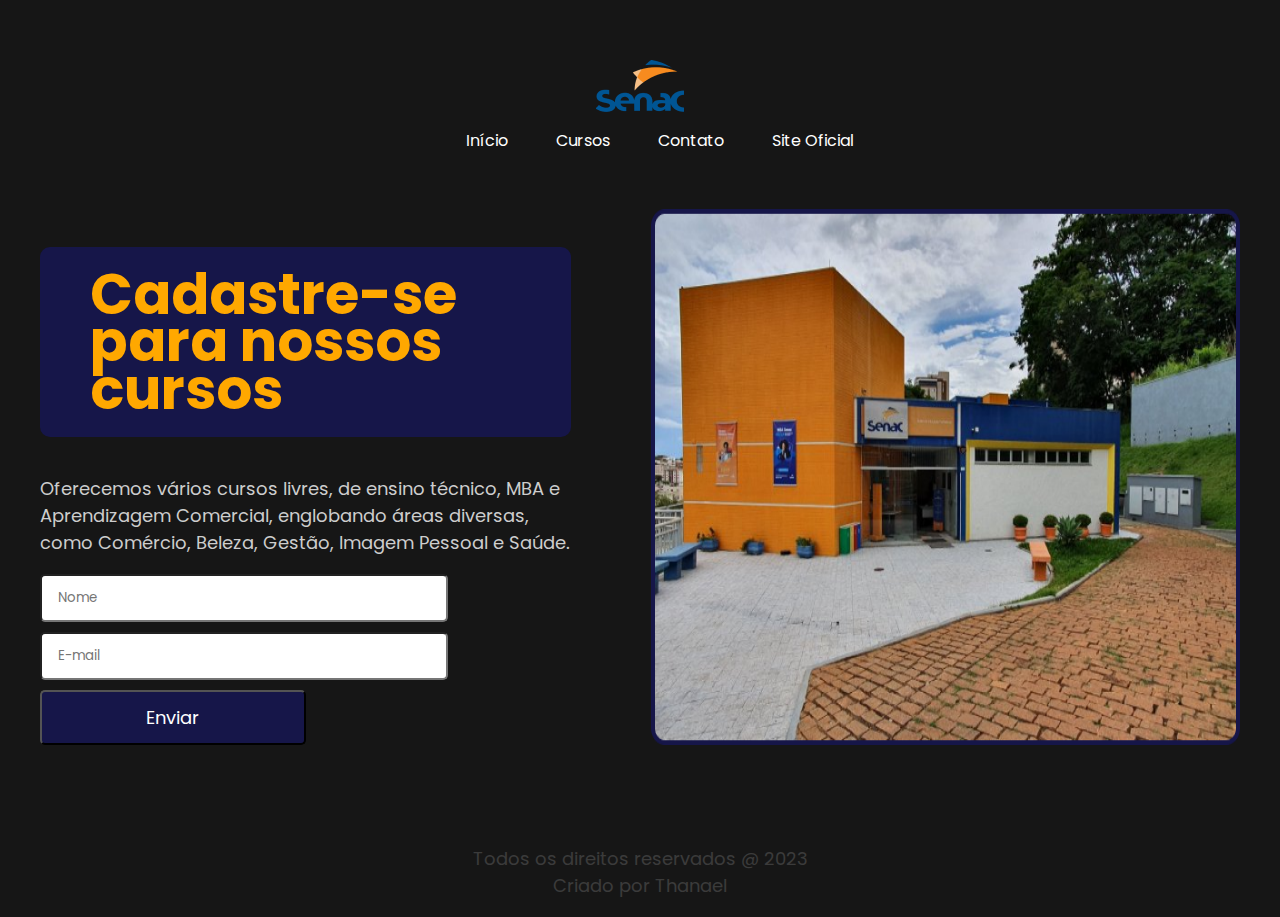
<file: index.html>
<!DOCTYPE html>
<html lang="en">

<head>
    <meta charset="UTF-8">
    <meta name="viewport" content="width=device-width, initial-scale=1.0">
    <title>Início | SENAC</title>
    <link rel="shortcut icon" href="logo.png" type="image/x-icon">
    <link rel="stylesheet" href="style.css">
    <link rel="preconnect" href="https://fonts.googleapis.com">
    <link rel="preconnect" href="https://fonts.gstatic.com" crossorigin>
    <link href="https://fonts.googleapis.com/css2?family=Poppins:wght@300;500;700&display=swap" rel="stylesheet">
</head>

<body>


    <header>
        <img src="logo.png" alt="Logomarca do SENAC">

        <ul>
            <li><a href="index.html">Início</a></li>
            <li><a href="cursos.html">Cursos</a></li>
            <li><a href="contato.html">Contato</a></li>
            <li><a href="https://www.mg.senac.br/Paginas/default.aspx" target="_blank">Site Oficial</a></li>
        </ul>
    </header>

    <main class="main-incio">
        <div>
            <h1>Cadastre-se
                para nossos
                cursos</h1>
            <p>Oferecemos vários cursos livres, de ensino técnico, MBA​ e Aprendizagem Comercial​, englobando áreas
                diversas, como Comércio, Beleza, Gestão, Imagem Pessoal e Saúde.</p>
            <input type="text" placeholder="Nome">
            <br>
            <input type="text" placeholder="E-mail">
            <br>
            <button>Enviar</button>
        </div>

        <img src="unidade.png" alt="Unidade de Patos de Minas do SENAC">
    </main>

    <footer>
        <p>Todos os direitos reservados @ 2023<br>Criado por Thanael</p>
    </footer>


</body>

</html>
</file>
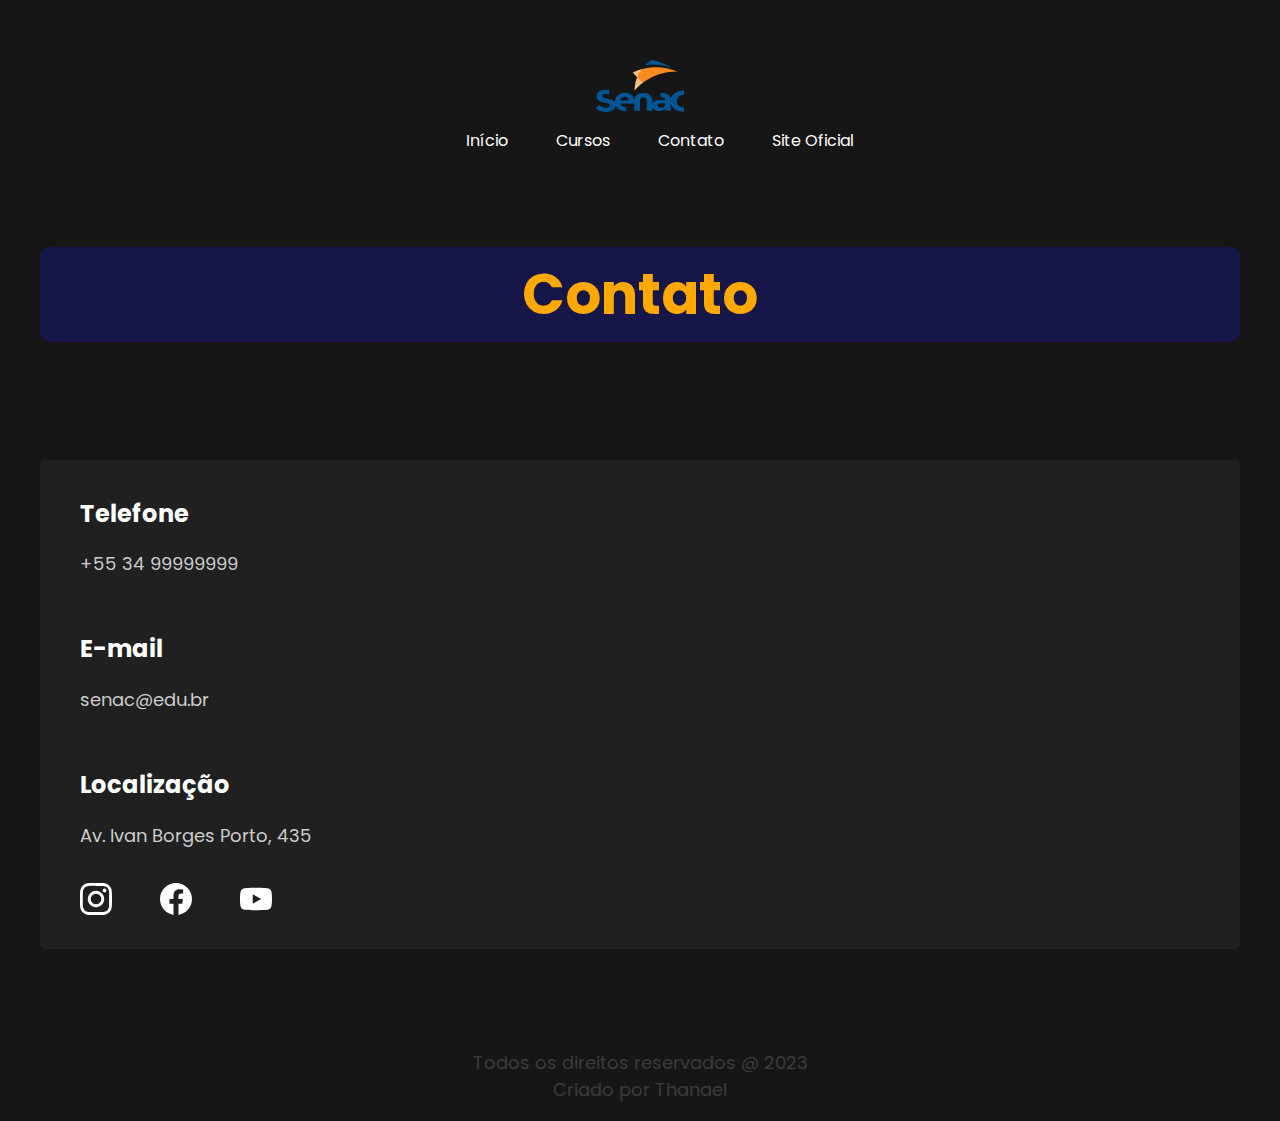
<file: contato.html>
<!DOCTYPE html>
<html lang="en">

<head>
    <meta charset="UTF-8">
    <meta name="viewport" content="width=device-width, initial-scale=1.0">
    <title>Contato | SENAC </title>
    <link rel="shortcut icon" href="logo.png" type="image/x-icon">
    <link rel="stylesheet" href="style.css">
    <link rel="preconnect" href="https://fonts.googleapis.com">
    <link rel="preconnect" href="https://fonts.gstatic.com" crossorigin>
    <link href="https://fonts.googleapis.com/css2?family=Poppins:wght@300;500;700&display=swap" rel="stylesheet">
    <link rel="stylesheet" href="contato.css">
</head>

<body>
    <header>
        <img src="logo.png" alt="Logomarca do SENAC">

        <ul>
            <li><a href="index.html">Início</a></li>
            <li><a href="cursos.html">Cursos</a></li>
            <li><a href="contato.html">Contato</a></li>
            <li><a href="https://www.mg.senac.br/Paginas/default.aspx">Site Oficial</a></li>
        </ul>
    </header>

    <main>

        <h1>Contato</h1>

        <div class="dados-contato">
            <ul class="dados-lista">
                <li>
                    <h2>Telefone</h2>
                    <p>+55 34 99999999</p>
                </li>
                <li>
                    <h2>E-mail</h2>
                    <p>senac@edu.br</p>
                </li>
                <li>
                    <h2>Localização</h2>
                    <p>Av. Ivan Borges Porto, 435</p>
                </li>
                <li>
                    <ul>
                        <li>
                            
                            <a href="https://www.instagram.com/senacminas"><img src="instagram.svg" alt="instagram"></a>
                        </li>
                        <li>
                            <a href="https://www.facebook.com/senacminas"><img src="facebook.svg" alt="facebook"></a>

                            
                        </li>
                        <li>
                            <a href="https://www.youtube.com/senacminas"><img src="youtube.svg" alt="youtube"></a>
                        </li>
                    </ul>
                </li>
            </ul>
            <figure>
                <iframe
                    src="https://www.google.com/maps/embed?pb=!1m18!1m12!1m3!1d3781.7243514227907!2d-46.509498524145066!3d-18.586461982519857!2m3!1f0!2f0!3f0!3m2!1i1024!2i768!4f13.1!3m3!1m2!1s0x94ae8ac557957281%3A0x1635d8b37fce816d!2sSenac%20-%20Patos%20de%20Minas!5e0!3m2!1spt-BR!2sbr!4v1690844530558!5m2!1spt-BR!2sbr"
                    width="600" height="450" style="border:0;" allowfullscreen="" loading="lazy"
                    referrerpolicy="no-referrer-when-downgrade">
                </iframe>




          
        </div>
    </main>
    <footer>
        <p>Todos os direitos reservados @ 2023<br>Criado por Thanael</p>
    </footer>

</body>

</html>
</file>
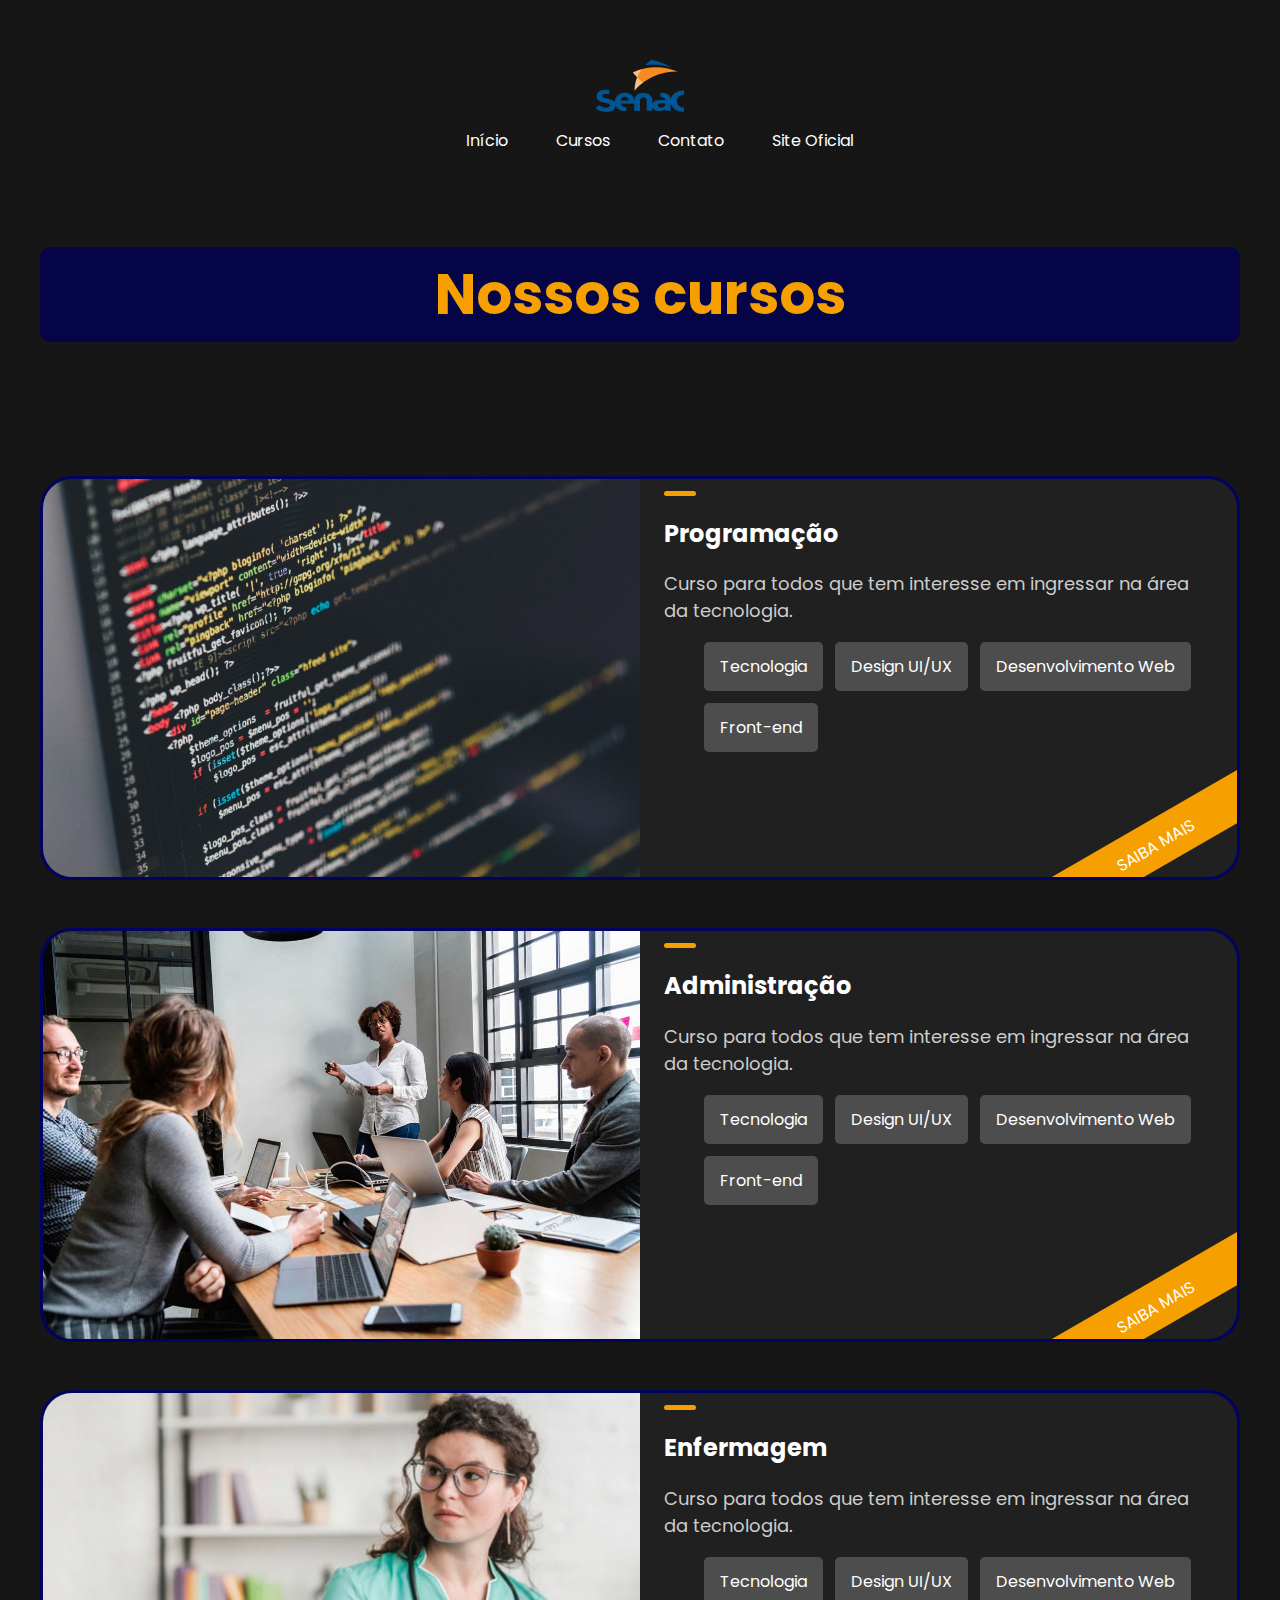
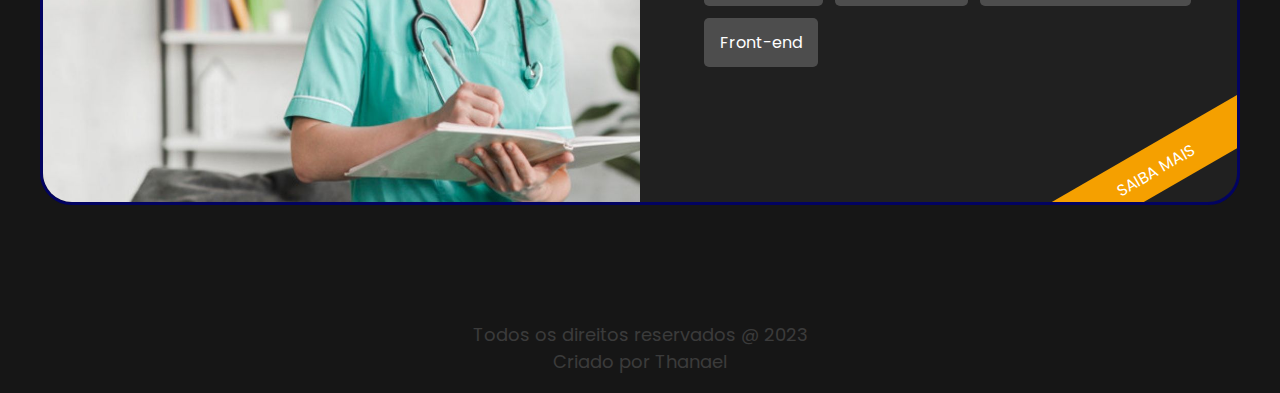
<file: cursos.html>
<!DOCTYPE html>
<html lang="en">

<head>
    <meta charset="UTF-8">
    <meta name="viewport" content="width=device-width, initial-scale=1.0">
    <title>Cursos | SENAC</title>
    <link rel="shortcut icon" href="logo.png" type="image/x-icon">
    
    <link rel="stylesheet" href="style.css">
    <link rel="preconnect" href="https://fonts.googleapis.com">
    <link rel="preconnect" href="https://fonts.gstatic.com" crossorigin>
    <link href="https://fonts.googleapis.com/css2?family=Poppins:wght@300;500;700&display=swap" rel="stylesheet">
    <link rel="stylesheet" href="cursos.css">
</head>

<body>

    <header>
        <img src="logo.png" alt="Logomarca do SENAC">

        <ul>
            <li><a href="index.html">Início</a></li>
            <li><a href="cursos.html">Cursos</a></li>
            <li><a href="contato.html">Contato</a></li>
            <li><a href="https://www.mg.senac.br/Paginas/default.aspx">Site Oficial</a></li>
        </ul>
    </header>

    <main>
        <h1>Nossos cursos</h1>

        <ul class="cursos">
            <li class="curso-item">
                <img src="programacao.jpg" alt="Códigos de programação">

                <div>
                    <span></span>
                    <h2>Programação</h2>
                    <p>Curso para todos que tem interesse em ingressar na área da tecnologia.</p>
                    <ul>
                        <li>Tecnologia</li>
                        <li>Design UI/UX</li>
                        <li>Desenvolvimento Web</li>
                        <li>Front-end</li>
                    </ul>
                    <a href="#">saiba mais</a>
                </div>
            </li>

            <li class="curso-item">
                <img src="administracao.jpg" alt="Códigos de programação">

                <div>
                    <span></span>
                    <h2>Administração</h2>
                    <p>Curso para todos que tem interesse em ingressar na área da tecnologia.</p>
                    <ul>
                        <li>Tecnologia</li>
                        <li>Design UI/UX</li>
                        <li>Desenvolvimento Web</li>
                        <li>Front-end</li>
                    </ul>
                    <a href="#">saiba mais</a>
                </div>
            </li>  

            <li class="curso-item">
                <img src="enfermagem.jpg" alt="Códigos de programação">

                <div>
                    <span></span>
                    <h2>Enfermagem</h2>
                    <p>Curso para todos que tem interesse em ingressar na área da tecnologia.</p>
                    <ul>
                        <li>Tecnologia</li>
                        <li>Design UI/UX</li>
                        <li>Desenvolvimento Web</li>
                        <li>Front-end</li>
                    </ul>
                    <a href="#">saiba mais</a>
                </div>
            </li>  
        </ul>
    </main>


    <footer>
        <p>Todos os direitos reservados @ 2023<br>Criado por Thanael</p>
    </footer>


</body>

</html>
</file>
<file: style.css>
body {
    background-color: #161616;
    color: white;
    font-family: 'Poppins', sans-serif;
}

* {
    outline: 0px solid red;
}

header {
    max-width: 1200px;
    margin: 40px auto;
    display: flex;
    flex-direction: column;
    justify-content: center;
    align-items: center;
}

ul {
    display: flex;
    gap: 48px;
    list-style: none;
}

h1 {
    background-color: #161649;
    color: #FFA800;
    border-radius: 10px;
    padding: 24px 50px;
    font-size: 56px;
    line-height: 85%;
}

main {
    max-width: 1200px;
    margin: 0 auto;
    display: flex;
    flex-direction: row;
    gap: 80px;
}

p {
    color: #cdcdcd;
    font-size: 18px;
}

input {
    padding: 12px 16px;
    border-radius: 5px;
    width: 70%;
    margin-bottom: 10px;
    font-family: 'Poppins', sans-serif;
}

button {
    padding: 12px;
    background-color: #161649;
    width: 50%;
    color: white;
    font-family: 'Poppins', sans-serif;
    font-size: 18px;
    cursor: pointer;
    border-radius: 5px;
}

footer {
    text-align: center;
    opacity: 0.2;
    margin-top: 100px;
}

a {
    color: white;
    text-decoration: none;
}

a:hover {
    opacity: 0.5;
}

@media screen and (max-width:800px) {
    .main-incio {
        flex-direction: column;
    }
}

button:hover {
    width: 77%;
}

.main-incio img:hover, .main-incio h1:hover{
    scale: 110%;
}

button, .main-incio img, .main-incio h1 {
    transition: 1s ease;
    
}

header img{
    margin-top: 20px;
}
</file>
<file: contato.css>
main {
    flex-direction: column;

}

h1 {
    text-align: center;
    background-color: #161648;
    color: #FFA800;

}

.dados-contato {
    background-color: #202020;
    border-radius: 5px;
    display: grid;
    grid-template-columns: 1fr 1.5fr;
}

.dados-lista {
    flex-direction: column;
    gap: 16px;
}

iframe{
    max-width: 100%;
}

.dados-lista ul{
    padding-left: 0px;
}

@media screen and (max-width: 700px){
    
    .dados-contato {
        grid-template-columns: 1fr;
    }
    .dados-lista {
        flex-direction: row;
        flex-wrap: wrap;
        justify-content: center;
    }

}
</file>
<file: cursos.css>
main {
    flex-direction: column;
}

img {
    max-width: 100%;
}

.curso-item {
    display: grid;
    grid-template-columns: 1fr 1fr;
    background-color: #202020;
    position: relative;
    overflow: hidden;
    border-radius: 32px;
    border: 3px solid #020361;
}

div {
    padding: 12px 24px;
}

.cursos {
    flex-direction: column;
    padding-left: 0px;
}

h1 {
    text-align: center;
    background-color: #040446;
    color: #f5a000;
}

.curso-item li {
    background-color: #4d4d4d;
    border-radius: 5px;
    padding: 12px 16px;
}

.curso-item ul {
    flex-wrap: wrap;
    gap: 12px;
}

.curso-item span {
    height: 5px;
    width: 32px;
    background-color: #f5a000;
    display: block;
    border-radius: 5px;
    transition: 1s ease;
}

.curso-item a {
    background-color: #f5a000;
    width: 250px;
    height: 22px;
    display: inline-block;
    padding: 12px;
    text-align: center;
    text-transform: uppercase;
    position: absolute;
    bottom: 10px;
    right: -55px;
    transform: rotate(-30deg);
}

.curso-item:hover span {
    width: 150px;
}

.cursos img {
    height: 100%;
    object-fit: cover;
}

@media screen and (max-width:700px) {
    .curso-item {
        grid-template-columns: 1fr;
    }

    main {
        gap: 0px;
    }
}
</file>
